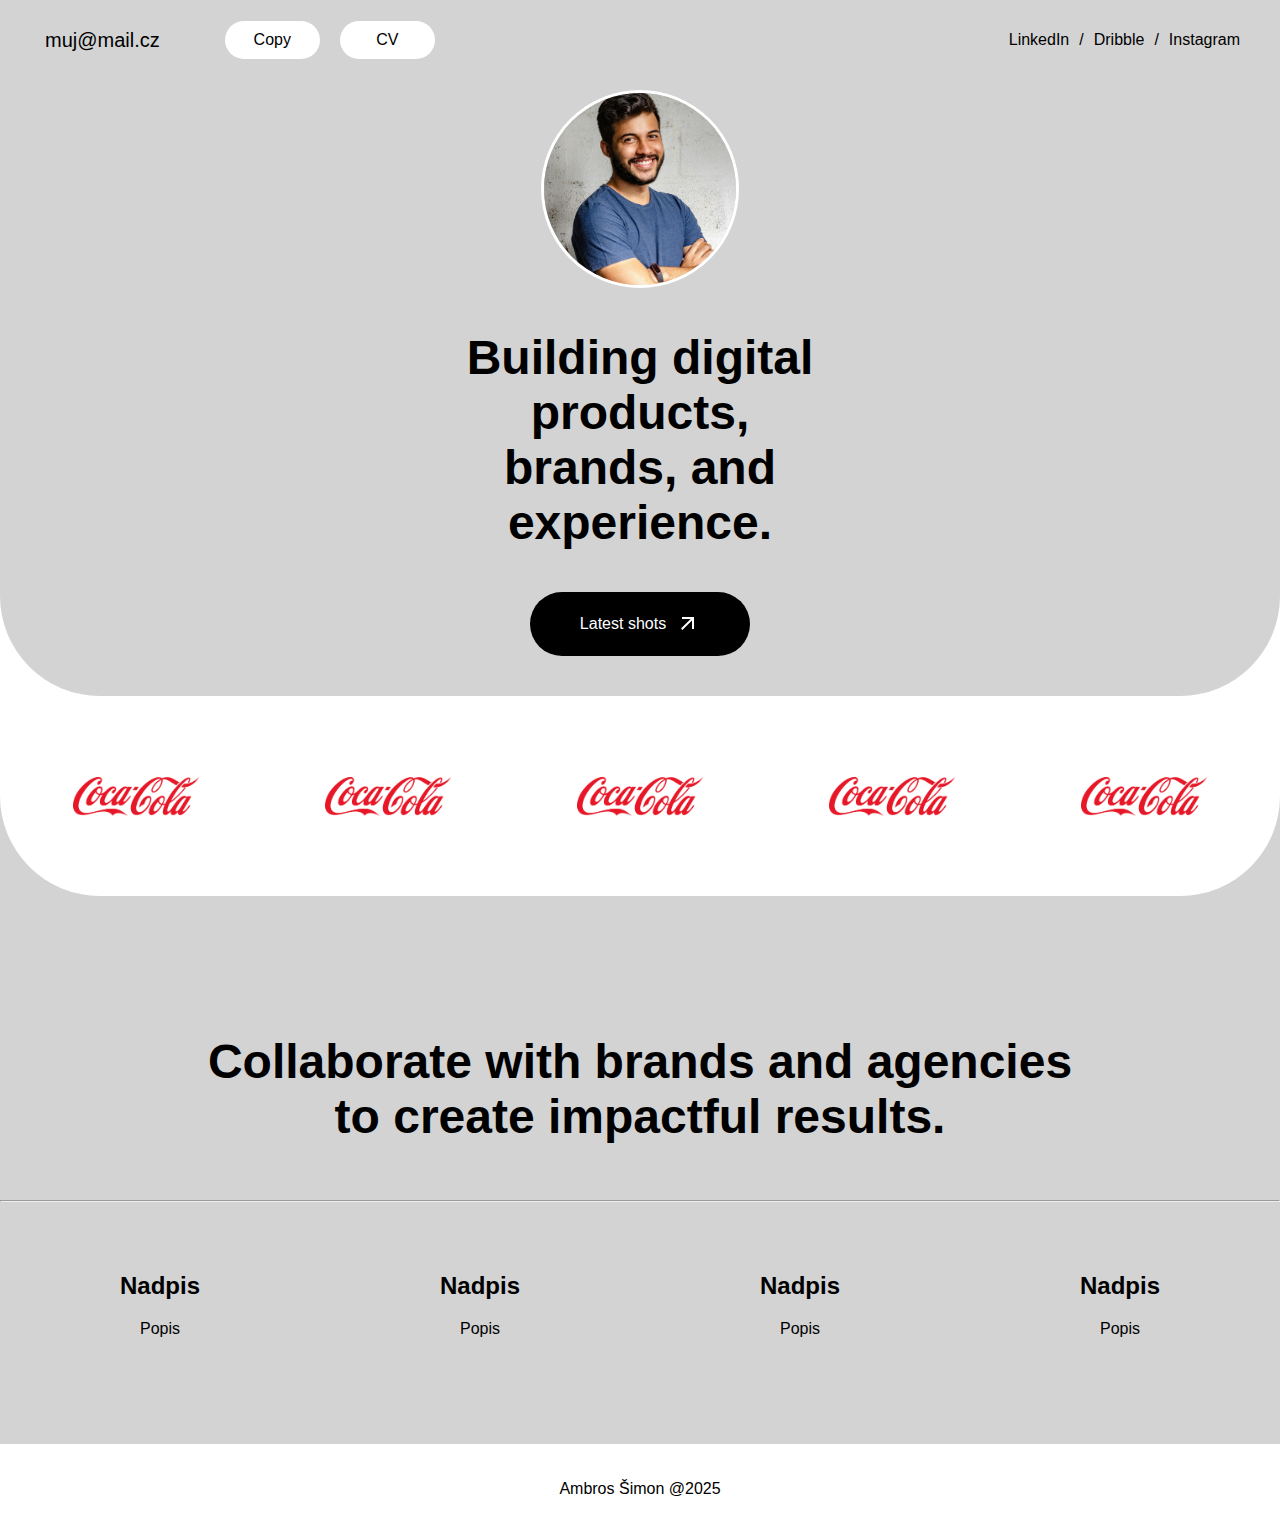
<file: reponsivity/res_index.html>
<!doctype html>
<html lang="cs">
<head>
    <meta charset="UTF-8">
    <meta name="viewport"
          content="width=device-width, user-scalable=no, initial-scale=1.0, maximum-scale=1.0, minimum-scale=1.0">
    <meta http-equiv="X-UA-Compatible" content="ie=edge">
    <link rel="stylesheet" href="style.css">
    <title>Document</title>
</head>
<body>
<header>
    <nav>
        <ul class="left-nav">
            <li><p>muj@mail.cz</p></li>
            <li><span>Copy</span></li>
            <li><span>CV</span></li>
        </ul>
        <ul class="right-nav">
            <li><a href="#">LinkedIn</a></li>
            <li><a href="#">Dribble</a></li>
            <li><a href="#">Instagram</a></li>
        </ul>
    </nav>
    <div class="header-info">
        <div class="header-info-foto">
            <img src="../img/man.jpeg" />
        </div>
        <h1>Building digital
            products, brands, and
            experience.</h1>
        <a href="#" class="action-button">
            Latest shots
            <img src="../img/arrowIcon.svg"/>
        </a>
    </div>
</header>

<section class="section-partners">
    <div class="container">

        <img src="../img/cocaCola.png"/>
        <img src="../img/cocaCola.png"/>
        <img src="../img/cocaCola.png"/>
        <img src="../img/cocaCola.png"/>
        <img src="../img/cocaCola.png"/>

    </div>
</section>

<section class="section-colab">
    <h1>Collaborate with brands and agencies<br>to create impactful results.</h1>
    <hr>
    <div class="colab-items">
        <article>
            <h2>Nadpis</h2>
            <p>Popis</p>
        </article>

        <article>
            <h2>Nadpis</h2>
            <p>Popis</p>
        </article>

        <article>
            <h2>Nadpis</h2>
            <p>Popis</p>
        </article>

        <article>
            <h2>Nadpis</h2>
            <p>Popis</p>
        </article>
    </div>
</section>

<footer>
    <p>Ambros Šimon @2025</p>
</footer>
</body>
</html>
</file>
<file: reponsivity/style.css>
*{
    font-family: "Segoe UI", sans-serif;
}

body {
    margin: 0;
}

header {
    background: lightgray;
    border-radius: 0 0 100px 100px;

    nav {
        display: flex;
        justify-content: space-between;
        flex-direction: column;
        align-items: center;
        margin: auto 10px;

        ul {
            display: inline-flex;
            list-style: none;
            padding-left: 0;

            li {
                margin: auto 5px;

                a {
                    text-decoration: none;
                    color: black;

                    &:hover {
                       border-bottom: black solid 2px;

                    }
                }
            }
        }

        .right-nav {
            display: flex;
            li {
                margin: auto 0;
            }

            li::after {
                content: "/";
                margin: 10px;
            }

            li:last-child {
                &::after {
                    content: "";
                    margin: 0;
                }
            }
        }

        .left-nav span {
            padding: 10px;
            width: 75px;
            margin: 5px;
            display: inline-block;
            text-align: center;
            background: white;
            border-radius: 40px;
        }
        .left-nav span:hover{
            transform: scale(1.1);
            box-shadow: 0 0 10px 1px black;
            font-weight: bold;
        }
        .left-nav p{
            margin: auto 50px auto auto;
            font-size: 20px;
        }
    }

    .header-info {
        height: 100%;
        padding-bottom: 40px;
        display: flex;
        align-items: center;
        flex-direction: column;
        gap: 10px;

        .header-info-foto {
            display: flex;
            justify-content: center;
            margin-top: 10px;

            img {
                width: 50%;
                aspect-ratio: 1/1;
                object-fit: cover;
                border-radius: 100%;
                border: 3px solid white;
            }
        }

        h1 {
            width: 30%;
            text-align: center;
            font-size: 3rem;
            display: flex;
            justify-content: center;
        }

        .action-button {
            display: flex;
            justify-content: center;
            align-items: center;
            text-decoration: none;
            color: white;
            background: black;
            padding: 20px 50px;
            border-radius: 50px;

            img {
                margin-left: 10px;
            }

            &:hover {
                box-shadow: 0 0 10px 1px black;
            }
        }
    }
}

.section-partners {
    background: lightgray;

    .container {
        background: white;
        height: 100%;
        padding: 10px;
        display: flex;
        align-items: center;
        flex-direction: column;
        justify-content: space-around;
        border-radius: 0 0 100px 100px;

        img {
            width: 60%;
            margin: 30px;
        }
        img:nth-last-child(-n+4) {
            display: none;
        }
    }



}

.section-colab {
    background: lightgray;
    padding-bottom: 10vh;
    padding-top: 10vh;

    h1 {
        padding: 3rem;
        margin: 0;
        font-size: 3rem;
        text-align: center;
    }

    .colab-items{
        display: grid;
        grid-template-rows: repeat(4,1fr);
        text-align: center;
        margin-top:50px;
    }
}

footer {
    padding-top: 20px;
    padding-bottom: 20px;
    display: flex;
    align-items: center;
    justify-content: center;
}

@media(min-width: 768px){
    .container{
        height: 20vh !important;
        flex-direction: row!important;
        img{
            width: 20% !important;
        }
        img:nth-last-child(-n+2) {
            display: block!important;
        }
    }
    nav{
        flex-direction: row !important;
        margin: auto 20px !important;
    }
    .header-info-foto {
        img {
            width: 40%!important;
        }
    }
    .colab-items{
        grid-template-rows: repeat(2,1fr)!important;
        grid-template-columns: repeat(2,1fr);
    }
}
@media(min-width: 1024px){
    .header-info-foto {
        img {
            width: 15%!important;
        }
    }
    .colab-items{
        display: flex!important;
        justify-content: space-around;
        align-items: center;
    }
    .left-nav p {
        margin: auto 100px auto auto;
    }
    nav{
        margin: auto 40px !important;
    }
    img:nth-last-child(-n+4) {
        display: block!important;
    }
    .container img{
        width: 10% !important;
    }

}
</file>
